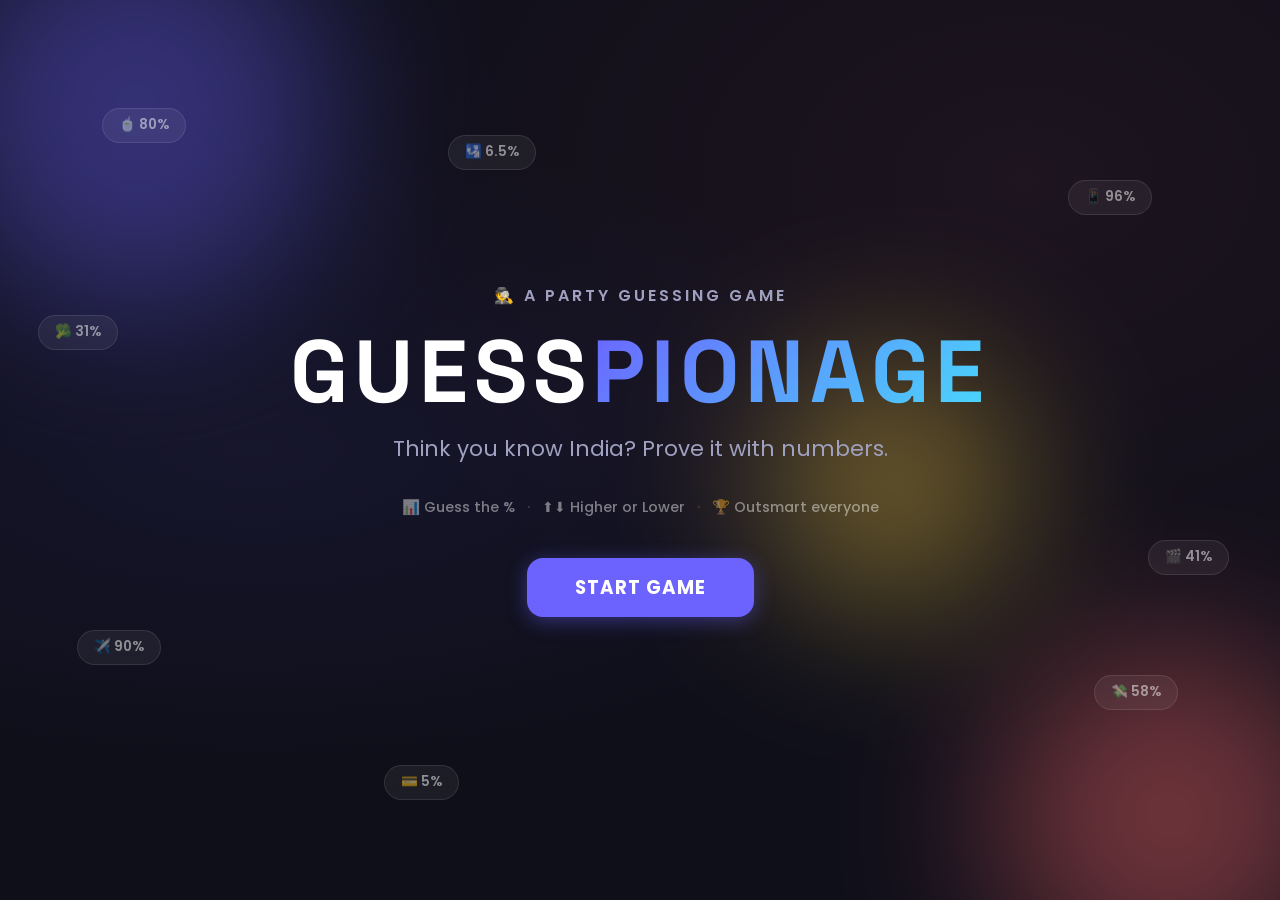
<file: guesspionage/index.html>
<!DOCTYPE html>
<html lang="en">
<head>
  <meta charset="UTF-8">
  <meta name="viewport" content="width=device-width, initial-scale=1.0">
  <title>Guesspionage 🕵️</title>
  <link rel="stylesheet" href="css/style.css">
  <link rel="preconnect" href="https://fonts.googleapis.com">
  <link rel="preconnect" href="https://fonts.gstatic.com" crossorigin>
  <link href="https://fonts.googleapis.com/css2?family=Poppins:wght@400;600;700;800;900&family=Space+Grotesk:wght@400;500;600;700&display=swap" rel="stylesheet">
</head>
<body>

  <!-- SCREEN: Title / Landing -->
  <div id="screen-title" class="screen active">
    <div class="title-bg-orbs">
      <div class="orb orb-1"></div>
      <div class="orb orb-2"></div>
      <div class="orb orb-3"></div>
    </div>
    <div class="floating-stats">
      <span class="float-chip fc-1">🍵 80%</span>
      <span class="float-chip fc-2">📱 96%</span>
      <span class="float-chip fc-3">✈️ 90%</span>
      <span class="float-chip fc-4">💸 58%</span>
      <span class="float-chip fc-5">🥦 31%</span>
      <span class="float-chip fc-6">💳 5%</span>
      <span class="float-chip fc-7">🛂 6.5%</span>
      <span class="float-chip fc-8">🎬 41%</span>
    </div>
    <div class="title-container">
      <div class="title-eyebrow">🕵️ A Party Guessing Game</div>
      <h1 class="game-title">GUESS<span class="title-accent">PIONAGE</span></h1>
      <p class="game-subtitle">Think you know India? Prove it with numbers.</p>
      <div class="title-rules">
        <span>📊 Guess the %</span>
        <span class="title-dot">·</span>
        <span>⬆⬇ Higher or Lower</span>
        <span class="title-dot">·</span>
        <span>🏆 Outsmart everyone</span>
      </div>
      <button id="btn-start" class="btn btn-primary btn-lg btn-glow">START GAME</button>
    </div>
  </div>

  <!-- SCREEN: Team Setup -->
  <div id="screen-setup" class="screen">
    <div class="screen-bg-accent"></div>
    <div class="setup-container glass-card">
      <div class="setup-icon">👥</div>
      <h2>Assemble Your Teams</h2>
      <p class="setup-hint">Name your squads (2–6 teams)</p>
      <div id="team-inputs" class="team-inputs">
        <div class="team-input-row">
          <span class="team-color-dot" style="background:var(--team1)"></span>
          <input type="text" class="team-name-input" placeholder="Team 1" maxlength="20">
        </div>
        <div class="team-input-row">
          <span class="team-color-dot" style="background:var(--team2)"></span>
          <input type="text" class="team-name-input" placeholder="Team 2" maxlength="20">
        </div>
      </div>
      <div class="setup-actions">
        <button id="btn-add-team" class="btn btn-secondary">+ Add Team</button>
        <button id="btn-remove-team" class="btn btn-secondary btn-danger">− Remove Team</button>
      </div>
      <button id="btn-begin" class="btn btn-primary btn-lg btn-glow">LET'S GO!</button>
    </div>
  </div>

  <!-- SCREEN: Question -->
  <div id="screen-question" class="screen">
    <div class="screen-bg-accent"></div>
    <div class="game-hud glass-hud">
      <div class="hud-round">Round <span id="hud-round-num">1</span> / <span id="hud-total-rounds">9</span></div>
      <div class="hud-team">🎯 <span id="hud-active-team">Team 1</span>'s turn</div>
    </div>
    <div class="question-container glass-card">
      <div class="question-icon">🤔</div>
      <div class="category-badge" id="question-category">Food & Drink 🍵</div>
      <h2 class="question-text" id="question-text">Loading question...</h2>
      <button id="btn-show-guess" class="btn btn-primary btn-lg btn-glow">Ready to Guess!</button>
    </div>
  </div>

  <!-- SCREEN: Active Team Guess -->
  <div id="screen-guess" class="screen">
    <div class="screen-bg-accent"></div>
    <div class="game-hud glass-hud">
      <div class="hud-round">Round <span id="hud-round-num2">1</span> / <span id="hud-total-rounds2">9</span></div>
      <div class="hud-team">🎯 <span id="hud-active-team2">Team 1</span>'s guess</div>
    </div>
    <div class="guess-container">
      <div class="guess-card glass-card">
        <h3 class="guess-label">What's your guess?</h3>
        <div class="slider-container">
          <div class="slider-value-wrapper">
            <div class="slider-value" id="slider-value">50%</div>
          </div>
          <div class="slider-track-wrapper">
            <input type="range" id="guess-slider" min="0" max="100" value="50" class="guess-slider">
          </div>
          <div class="slider-labels">
            <span>0%</span>
            <span>50%</span>
            <span>100%</span>
          </div>
        </div>
      </div>
      <button id="btn-lock-guess" class="btn btn-primary btn-lg btn-glow">🔒 LOCK IN GUESS</button>
    </div>
  </div>

  <!-- SCREEN: Higher / Lower Voting -->
  <div id="screen-vote" class="screen">
    <div class="screen-bg-accent"></div>
    <div class="game-hud glass-hud">
      <div class="hud-round">Round <span id="hud-round-num3">1</span> / <span id="hud-total-rounds3">9</span></div>
      <div class="hud-team">⚡ Other teams vote!</div>
    </div>
    <div class="vote-container">
      <div class="vote-context glass-card">
        <p><span id="vote-team-name">Team 1</span> guessed</p>
        <div class="vote-guess-display" id="vote-guess-display">50%</div>
        <div class="vote-prompt">Is the real answer higher or lower?</div>
      </div>
      <div id="vote-teams" class="vote-teams"></div>
      <button id="btn-reveal" class="btn btn-primary btn-lg btn-glow">🎯 REVEAL ANSWER</button>
    </div>
  </div>

  <!-- SCREEN: Answer Reveal -->
  <div id="screen-reveal" class="screen">
    <div class="screen-bg-accent"></div>
    <div class="reveal-container">
      <div class="reveal-question" id="reveal-question">Question text here</div>
      <div class="reveal-numbers">
        <div class="reveal-guess-block glass-card">
          <div class="reveal-label">Your Guess</div>
          <div class="reveal-number" id="reveal-guess">50%</div>
        </div>
        <div class="reveal-vs-badge">VS</div>
        <div class="reveal-answer-block glass-card">
          <div class="reveal-label">Actual Answer</div>
          <div class="reveal-number reveal-actual" id="reveal-answer">80%</div>
        </div>
      </div>
      <div class="reveal-bar-container">
        <div class="reveal-bar">
          <div class="reveal-bar-guess" id="reveal-bar-guess"></div>
          <div class="reveal-bar-answer" id="reveal-bar-answer"></div>
          <div class="reveal-bar-marker-guess" id="reveal-bar-marker-guess"></div>
          <div class="reveal-bar-marker-answer" id="reveal-bar-marker-answer"></div>
        </div>
        <div class="reveal-bar-labels">
          <span>0%</span>
          <span>100%</span>
        </div>
      </div>
      <div class="fun-fact-card glass-card" id="fun-fact-card">
        <div class="fun-fact-title">💡 Fun Fact</div>
        <p id="fun-fact-text">Fun fact goes here...</p>
        <p class="fun-fact-source" id="fun-fact-source"></p>
      </div>
      <div class="round-scores" id="round-scores"></div>
      <button id="btn-next-round" class="btn btn-primary btn-lg btn-glow">Next Round →</button>
    </div>
  </div>

  <!-- SCREEN: Scoreboard (between rounds) -->
  <div id="screen-scoreboard" class="screen">
    <div class="screen-bg-accent"></div>
    <div class="scoreboard-container">
      <div class="scoreboard-trophy">🏆</div>
      <h2 class="scoreboard-title">Leaderboard</h2>
      <div class="scoreboard-divider"></div>
      <div id="scoreboard-list" class="scoreboard-list"></div>
      <button id="btn-continue" class="btn btn-primary btn-lg btn-glow">Continue →</button>
    </div>
  </div>

  <!-- SCREEN: Final Results -->
  <div id="screen-final" class="screen">
    <div class="screen-bg-accent"></div>
    <div class="final-container">
      <div class="confetti-wrapper" id="confetti-wrapper"></div>
      <div class="final-trophy">👑</div>
      <h2 class="final-title">Game Over!</h2>
      <div class="final-winner" id="final-winner">Team X wins!</div>
      <div class="final-divider"></div>
      <div id="final-scoreboard" class="scoreboard-list"></div>
      <button id="btn-play-again" class="btn btn-primary btn-lg btn-glow">Play Again 🔄</button>
    </div>
  </div>

  <script src="js/questions.js"></script>
  <script src="js/game.js"></script>
</body>
</html>
</file>
<file: guesspionage/css/style.css>
/* ===== CSS Variables ===== */
:root {
  --bg-dark: #0f0f1a;
  --bg-card: #1a1a2e;
  --bg-card-hover: #222240;
  --text-primary: #ffffff;
  --text-secondary: #a0a0c0;
  --accent: #6c63ff;
  --accent-glow: rgba(108, 99, 255, 0.4);
  --accent-hover: #7f78ff;
  --green: #00e676;
  --green-glow: rgba(0, 230, 118, 0.3);
  --red: #ff5252;
  --red-glow: rgba(255, 82, 82, 0.3);
  --gold: #ffd740;
  --gold-glow: rgba(255, 215, 64, 0.3);
  --orange: #ff9100;
  --team1: #ff6b6b;
  --team2: #48dbfb;
  --team3: #feca57;
  --team4: #ff9ff3;
  --team5: #54a0ff;
  --team6: #5f27cd;
  --radius: 16px;
  --radius-sm: 10px;
  --shadow: 0 8px 32px rgba(0,0,0,0.3);
  --transition: 0.3s cubic-bezier(0.4, 0, 0.2, 1);
}

/* ===== Reset ===== */
*, *::before, *::after {
  margin: 0;
  padding: 0;
  box-sizing: border-box;
}

body {
  font-family: 'Poppins', sans-serif;
  background: var(--bg-dark);
  color: var(--text-primary);
  min-height: 100vh;
  overflow-x: hidden;
  background-image:
    radial-gradient(ellipse at 20% 50%, rgba(108, 99, 255, 0.08) 0%, transparent 50%),
    radial-gradient(ellipse at 80% 20%, rgba(255, 107, 107, 0.06) 0%, transparent 50%);
}

/* ===== Screens ===== */
.screen {
  display: none;
  min-height: 100vh;
  padding: 2rem;
  animation: fadeIn 0.5s ease;
}
.screen.active {
  display: flex;
  align-items: center;
  justify-content: center;
}

@keyframes fadeIn {
  from { opacity: 0; transform: translateY(20px); }
  to { opacity: 1; transform: translateY(0); }
}

@keyframes slideUp {
  from { opacity: 0; transform: translateY(40px); }
  to { opacity: 1; transform: translateY(0); }
}

@keyframes popIn {
  0% { opacity: 0; transform: scale(0.5); }
  70% { transform: scale(1.1); }
  100% { opacity: 1; transform: scale(1); }
}

@keyframes pulse {
  0%, 100% { box-shadow: 0 0 0 0 var(--accent-glow); }
  50% { box-shadow: 0 0 0 12px transparent; }
}

@keyframes shake {
  0%, 100% { transform: translateX(0); }
  20% { transform: translateX(-8px); }
  40% { transform: translateX(8px); }
  60% { transform: translateX(-4px); }
  80% { transform: translateX(4px); }
}

@keyframes countUp {
  from { opacity: 0; transform: scale(0.3); }
  to { opacity: 1; transform: scale(1); }
}

@keyframes confettiFall {
  0% { transform: translateY(-100%) rotate(0deg); opacity: 1; }
  100% { transform: translateY(100vh) rotate(720deg); opacity: 0; }
}

@keyframes barGrow {
  from { width: 0; }
}

/* ===== Buttons ===== */
.btn {
  font-family: 'Poppins', sans-serif;
  font-weight: 700;
  border: none;
  cursor: pointer;
  border-radius: var(--radius-sm);
  padding: 0.75rem 2rem;
  font-size: 1rem;
  transition: var(--transition);
  text-transform: uppercase;
  letter-spacing: 1px;
}
.btn:active { transform: scale(0.96); }

.btn-primary {
  background: var(--accent);
  color: white;
  box-shadow: 0 4px 20px var(--accent-glow);
}
.btn-primary:hover {
  background: var(--accent-hover);
  box-shadow: 0 6px 30px var(--accent-glow);
  transform: translateY(-2px);
}

.btn-secondary {
  background: var(--bg-card);
  color: var(--text-secondary);
  border: 2px solid rgba(255,255,255,0.1);
}
.btn-secondary:hover {
  background: var(--bg-card-hover);
  border-color: rgba(255,255,255,0.2);
}

.btn-danger {
  border-color: rgba(255, 82, 82, 0.3);
  color: var(--red);
}

.btn-lg {
  padding: 1rem 3rem;
  font-size: 1.15rem;
  border-radius: var(--radius);
}

.btn.pulse {
  animation: pulse 2s infinite;
}

/* ===== Title Screen ===== */
#screen-title {
  position: relative;
  overflow: hidden;
}

/* Animated background orbs */
.title-bg-orbs {
  position: absolute;
  inset: 0;
  pointer-events: none;
  z-index: 0;
}
.orb {
  position: absolute;
  border-radius: 50%;
  filter: blur(80px);
  opacity: 0.4;
  animation: orbFloat 8s ease-in-out infinite alternate;
}
.orb-1 {
  width: 400px; height: 400px;
  background: var(--accent);
  top: -10%; left: -5%;
  animation-duration: 10s;
}
.orb-2 {
  width: 350px; height: 350px;
  background: var(--team1);
  bottom: -10%; right: -5%;
  animation-duration: 12s;
  animation-delay: -3s;
}
.orb-3 {
  width: 250px; height: 250px;
  background: var(--gold);
  top: 40%; left: 60%;
  animation-duration: 9s;
  animation-delay: -5s;
}
@keyframes orbFloat {
  0% { transform: translate(0, 0) scale(1); }
  50% { transform: translate(30px, -20px) scale(1.1); }
  100% { transform: translate(-20px, 15px) scale(0.95); }
}

/* Floating stat chips */
.floating-stats {
  position: absolute;
  inset: 0;
  pointer-events: none;
  z-index: 1;
}
.float-chip {
  position: absolute;
  background: rgba(255, 255, 255, 0.06);
  backdrop-filter: blur(8px);
  border: 1px solid rgba(255, 255, 255, 0.1);
  border-radius: 50px;
  padding: 0.4rem 1rem;
  font-size: 0.85rem;
  font-weight: 600;
  color: rgba(255, 255, 255, 0.5);
  animation: chipDrift linear infinite;
  white-space: nowrap;
}
.fc-1 { top: 12%; left: 8%;  animation-duration: 18s; }
.fc-2 { top: 20%; right: 10%; animation-duration: 22s; animation-delay: -4s; }
.fc-3 { top: 70%; left: 6%;  animation-duration: 20s; animation-delay: -8s; }
.fc-4 { top: 75%; right: 8%; animation-duration: 16s; animation-delay: -2s; }
.fc-5 { top: 35%; left: 3%;  animation-duration: 24s; animation-delay: -6s; }
.fc-6 { top: 85%; left: 30%; animation-duration: 19s; animation-delay: -10s; }
.fc-7 { top: 15%; left: 35%; animation-duration: 21s; animation-delay: -12s; }
.fc-8 { top: 60%; right: 4%; animation-duration: 17s; animation-delay: -3s; }

@keyframes chipDrift {
  0%   { transform: translateY(0) rotate(0deg); opacity: 0.3; }
  25%  { opacity: 0.6; }
  50%  { transform: translateY(-30px) rotate(3deg); opacity: 0.5; }
  75%  { opacity: 0.7; }
  100% { transform: translateY(0) rotate(-2deg); opacity: 0.3; }
}

/* Title content */
.title-container {
  text-align: center;
  position: relative;
  z-index: 2;
}
.title-eyebrow {
  font-size: 1rem;
  font-weight: 600;
  color: var(--text-secondary);
  letter-spacing: 3px;
  text-transform: uppercase;
  margin-bottom: 1rem;
  animation: slideUp 0.5s ease 0.1s both;
}
.game-title {
  font-family: 'Space Grotesk', sans-serif;
  font-size: 5.5rem;
  font-weight: 900;
  letter-spacing: 6px;
  color: var(--text-primary);
  margin-bottom: 0.75rem;
  animation: slideUp 0.6s ease 0.2s both;
  line-height: 1.1;
}
.title-accent {
  background: linear-gradient(135deg, var(--accent), var(--team2), var(--gold));
  -webkit-background-clip: text;
  -webkit-text-fill-color: transparent;
  background-clip: text;
  background-size: 200% 200%;
  animation: gradientShift 4s ease infinite;
}
@keyframes gradientShift {
  0%, 100% { background-position: 0% 50%; }
  50% { background-position: 100% 50%; }
}
.game-subtitle {
  font-size: 1.35rem;
  color: var(--text-secondary);
  margin-bottom: 2rem;
  animation: slideUp 0.6s ease 0.4s both;
}
.title-rules {
  display: flex;
  align-items: center;
  justify-content: center;
  gap: 0.75rem;
  margin-bottom: 2.5rem;
  animation: slideUp 0.5s ease 0.55s both;
}
.title-rules span {
  font-size: 0.9rem;
  color: rgba(255, 255, 255, 0.45);
  font-weight: 500;
}
.title-dot {
  font-size: 1.2rem;
  color: rgba(255, 255, 255, 0.2) !important;
}
.btn-glow {
  animation: slideUp 0.6s ease 0.7s both, btnGlow 3s ease-in-out infinite 1.3s;
  position: relative;
}
@keyframes btnGlow {
  0%, 100% { box-shadow: 0 4px 20px var(--accent-glow); }
  50% { box-shadow: 0 4px 40px var(--accent-glow), 0 0 60px rgba(108, 99, 255, 0.2); }
}

/* ===== Shared Fancy Components ===== */
.screen-bg-accent {
  position: absolute;
  inset: 0;
  pointer-events: none;
  z-index: 0;
  background:
    radial-gradient(ellipse at 30% 20%, rgba(108, 99, 255, 0.1) 0%, transparent 50%),
    radial-gradient(ellipse at 70% 80%, rgba(255, 215, 64, 0.06) 0%, transparent 50%);
}

.glass-card {
  background: rgba(26, 26, 46, 0.7);
  backdrop-filter: blur(16px);
  -webkit-backdrop-filter: blur(16px);
  border: 1px solid rgba(255, 255, 255, 0.08);
  border-radius: var(--radius);
  box-shadow: 0 8px 32px rgba(0, 0, 0, 0.3), inset 0 1px 0 rgba(255, 255, 255, 0.05);
}

/* ===== Setup Screen ===== */
#screen-setup {
  position: relative;
  overflow: hidden;
}
.setup-container {
  padding: 3rem;
  max-width: 520px;
  width: 100%;
  text-align: center;
  position: relative;
  z-index: 1;
  animation: slideUp 0.5s ease;
}
.setup-icon {
  font-size: 3.5rem;
  margin-bottom: 0.75rem;
  animation: popIn 0.6s ease;
}
.setup-container h2 {
  font-family: 'Space Grotesk', sans-serif;
  font-size: 2rem;
  font-weight: 800;
  margin-bottom: 0.25rem;
  background: linear-gradient(135deg, var(--text-primary), var(--accent));
  -webkit-background-clip: text;
  -webkit-text-fill-color: transparent;
  background-clip: text;
}
.setup-hint {
  color: var(--text-secondary);
  margin-bottom: 1.5rem;
  font-size: 0.95rem;
}
.team-inputs {
  display: flex;
  flex-direction: column;
  gap: 0.75rem;
  margin-bottom: 1.5rem;
}
.team-input-row {
  display: flex;
  align-items: center;
  gap: 0.75rem;
  animation: slideUp 0.3s ease both;
}
.team-color-dot {
  width: 20px;
  height: 20px;
  border-radius: 50%;
  flex-shrink: 0;
  box-shadow: 0 0 6px currentColor;
  transition: var(--transition);
}
.team-input-row:hover .team-color-dot {
  box-shadow: 0 0 10px currentColor;
  transform: scale(1.2);
}
.team-name-input {
  flex: 1;
  background: rgba(15, 15, 26, 0.6);
  border: 2px solid rgba(255,255,255,0.08);
  border-radius: var(--radius-sm);
  padding: 0.85rem 1.1rem;
  color: var(--text-primary);
  font-family: 'Poppins', sans-serif;
  font-size: 1rem;
  transition: var(--transition);
}
.team-name-input:focus {
  outline: none;
  border-color: var(--accent);
  box-shadow: 0 0 0 3px var(--accent-glow);
  background: rgba(15, 15, 26, 0.8);
}
.setup-actions {
  display: flex;
  gap: 0.75rem;
  justify-content: center;
  margin-bottom: 2rem;
}

/* ===== Game HUD ===== */
.game-hud {
  position: fixed;
  top: 0;
  left: 0;
  right: 0;
  display: flex;
  flex-direction: column;
  align-items: center;
  justify-content: center;
  padding: 1rem 2rem;
  gap: 0.2rem;
  background: rgba(15, 15, 26, 0.85);
  backdrop-filter: blur(20px);
  -webkit-backdrop-filter: blur(20px);
  border-bottom: 1px solid rgba(255,255,255,0.06);
  z-index: 100;
}
.glass-hud {
  background: rgba(15, 15, 26, 0.7);
  box-shadow: 0 4px 20px rgba(0, 0, 0, 0.2);
}
.hud-round {
  font-weight: 600;
  color: var(--text-secondary);
  font-size: 1rem;
  display: flex;
  align-items: center;
  gap: 0.25rem;
}
.hud-round span {
  color: var(--accent);
  font-family: 'Space Grotesk', sans-serif;
}
.hud-team {
  font-weight: 700;
  font-size: 1.5rem;
}
.hud-team span { color: var(--gold); }

/* ===== Question Screen ===== */
#screen-question {
  position: relative;
  overflow: hidden;
  padding-top: 6rem;
}
.question-container {
  text-align: center;
  max-width: 720px;
  padding: 3rem;
  position: relative;
  z-index: 1;
  animation: slideUp 0.5s ease;
}
.question-icon {
  font-size: 3.5rem;
  margin-bottom: 1rem;
  animation: popIn 0.6s ease;
}
.category-badge {
  display: inline-block;
  background: linear-gradient(135deg, rgba(108, 99, 255, 0.2), rgba(72, 219, 251, 0.1));
  color: var(--accent);
  padding: 0.5rem 1.5rem;
  border-radius: 50px;
  font-weight: 600;
  font-size: 0.9rem;
  margin-bottom: 1.5rem;
  border: 1px solid rgba(108, 99, 255, 0.25);
  box-shadow: 0 0 20px rgba(108, 99, 255, 0.1);
  animation: slideUp 0.4s ease 0.1s both;
}
.question-text {
  font-size: 2rem;
  font-weight: 700;
  line-height: 1.45;
  margin-bottom: 2.5rem;
  animation: slideUp 0.5s ease 0.2s both;
}

/* ===== Guess Screen ===== */
#screen-guess {
  position: relative;
  overflow: hidden;
}
.guess-container {
  text-align: center;
  max-width: 620px;
  width: 100%;
  position: relative;
  z-index: 1;
  animation: slideUp 0.5s ease;
}
.guess-card {
  padding: 2.5rem;
  margin-bottom: 2rem;
}
.guess-label {
  font-size: 1.3rem;
  margin-bottom: 1.5rem;
  color: var(--text-secondary);
  font-weight: 600;
}
.slider-container {
  margin-bottom: 0;
}
.slider-value-wrapper {
  margin-bottom: 1.5rem;
}
.slider-value {
  font-family: 'Space Grotesk', sans-serif;
  font-size: 5.5rem;
  font-weight: 700;
  color: var(--accent);
  transition: color 0.3s ease;
  text-shadow: 0 0 40px var(--accent-glow);
  line-height: 1;
}
.slider-track-wrapper {
  position: relative;
  padding: 0.5rem 0;
}
.guess-slider {
  -webkit-appearance: none;
  appearance: none;
  width: 100%;
  height: 14px;
  border-radius: 7px;
  background: linear-gradient(90deg, var(--red), var(--orange), var(--gold), var(--green));
  outline: none;
  cursor: pointer;
  box-shadow: 0 0 20px rgba(255, 145, 0, 0.15);
}
.guess-slider::-webkit-slider-thumb {
  -webkit-appearance: none;
  appearance: none;
  width: 40px;
  height: 40px;
  border-radius: 50%;
  background: white;
  box-shadow: 0 2px 16px rgba(0,0,0,0.5), 0 0 0 4px var(--accent), 0 0 24px var(--accent-glow);
  cursor: pointer;
  transition: var(--transition);
}
.guess-slider::-webkit-slider-thumb:hover {
  transform: scale(1.2);
  box-shadow: 0 2px 16px rgba(0,0,0,0.5), 0 0 0 4px var(--accent), 0 0 40px var(--accent-glow);
}
.slider-labels {
  display: flex;
  justify-content: space-between;
  margin-top: 0.75rem;
  color: var(--text-secondary);
  font-size: 0.85rem;
  font-weight: 500;
}

/* ===== Vote Screen ===== */
#screen-vote {
  position: relative;
  overflow: hidden;
}
.vote-container {
  text-align: center;
  max-width: 700px;
  width: 100%;
  position: relative;
  z-index: 1;
  animation: slideUp 0.5s ease;
}
.vote-context {
  padding: 2rem 2.5rem;
  margin-bottom: 1.5rem;
}
.vote-context p {
  font-size: 1.1rem;
  color: var(--text-secondary);
  margin-bottom: 0.5rem;
}
.vote-context span {
  color: var(--gold);
  font-weight: 700;
}
.vote-guess-display {
  font-family: 'Space Grotesk', sans-serif;
  font-size: 4.5rem;
  font-weight: 700;
  color: var(--accent);
  text-shadow: 0 0 40px var(--accent-glow);
  margin-bottom: 0.5rem;
  line-height: 1.1;
}
.vote-prompt {
  font-size: 0.95rem;
  color: var(--text-secondary);
  font-weight: 500;
  opacity: 0.7;
}
.vote-teams {
  display: flex;
  flex-direction: column;
  gap: 0.75rem;
  margin-bottom: 2rem;
}
.vote-team-row {
  display: flex;
  align-items: center;
  gap: 1rem;
  background: rgba(26, 26, 46, 0.6);
  backdrop-filter: blur(8px);
  border: 1px solid rgba(255, 255, 255, 0.06);
  border-radius: var(--radius-sm);
  padding: 1rem 1.5rem;
  animation: slideUp 0.3s ease both;
  transition: var(--transition);
}
.vote-team-row:hover {
  background: rgba(26, 26, 46, 0.8);
  border-color: rgba(255, 255, 255, 0.12);
}
.vote-team-name {
  font-weight: 700;
  min-width: 120px;
  text-align: left;
}
.vote-buttons {
  display: flex;
  gap: 0.6rem;
  flex: 1;
  justify-content: flex-end;
}
.vote-btn {
  font-family: 'Poppins', sans-serif;
  font-weight: 700;
  padding: 0.7rem 1.6rem;
  border-radius: var(--radius-sm);
  border: 2px solid rgba(255,255,255,0.1);
  background: rgba(15, 15, 26, 0.6);
  color: var(--text-secondary);
  cursor: pointer;
  transition: all 0.25s ease;
  font-size: 0.95rem;
}
.vote-btn:hover {
  border-color: rgba(255,255,255,0.25);
  color: var(--text-primary);
  transform: translateY(-2px);
}
.vote-btn.selected-higher {
  background: rgba(0, 230, 118, 0.15);
  border-color: var(--green);
  color: var(--green);
  box-shadow: 0 0 16px var(--green-glow), inset 0 0 12px rgba(0, 230, 118, 0.05);
  transform: translateY(-2px);
}
.vote-btn.selected-lower {
  background: rgba(255, 82, 82, 0.15);
  border-color: var(--red);
  color: var(--red);
  box-shadow: 0 0 16px var(--red-glow), inset 0 0 12px rgba(255, 82, 82, 0.05);
  transform: translateY(-2px);
}

/* ===== Reveal Screen ===== */
#screen-reveal {
  position: relative;
  overflow: hidden;
}
.reveal-container {
  text-align: center;
  max-width: 780px;
  width: 100%;
  position: relative;
  z-index: 1;
  animation: fadeIn 0.5s ease;
}
.reveal-question {
  font-size: 1.1rem;
  color: var(--text-secondary);
  margin-bottom: 2rem;
  line-height: 1.6;
  max-width: 600px;
  margin-left: auto;
  margin-right: auto;
}
.reveal-numbers {
  display: flex;
  align-items: center;
  justify-content: center;
  gap: 1.5rem;
  margin-bottom: 2.5rem;
}
.reveal-guess-block, .reveal-answer-block {
  padding: 1.5rem 2.5rem;
  min-width: 170px;
  transition: var(--transition);
}
.reveal-guess-block {
  border-color: rgba(108, 99, 255, 0.2);
}
.reveal-answer-block {
  border-color: rgba(255, 215, 64, 0.2);
  box-shadow: 0 8px 32px rgba(0, 0, 0, 0.3), inset 0 1px 0 rgba(255, 255, 255, 0.05), 0 0 30px rgba(255, 215, 64, 0.08);
}
.reveal-label {
  font-size: 0.8rem;
  color: var(--text-secondary);
  text-transform: uppercase;
  letter-spacing: 2.5px;
  margin-bottom: 0.5rem;
  font-weight: 600;
}
.reveal-number {
  font-family: 'Space Grotesk', sans-serif;
  font-size: 3.5rem;
  font-weight: 700;
  animation: countUp 0.6s ease;
}
.reveal-actual {
  color: var(--gold);
  text-shadow: 0 0 30px var(--gold-glow);
}
.reveal-vs-badge {
  font-family: 'Space Grotesk', sans-serif;
  font-size: 0.85rem;
  font-weight: 800;
  color: rgba(255, 255, 255, 0.3);
  background: rgba(255, 255, 255, 0.05);
  width: 44px;
  height: 44px;
  border-radius: 50%;
  display: flex;
  align-items: center;
  justify-content: center;
  letter-spacing: 2px;
  border: 1px solid rgba(255, 255, 255, 0.08);
  flex-shrink: 0;
}

/* Reveal Bar */
.reveal-bar-container {
  margin-bottom: 2rem;
  padding: 0 1rem;
}
.reveal-bar {
  position: relative;
  height: 24px;
  background: rgba(255,255,255,0.04);
  border-radius: 12px;
  overflow: visible;
  margin-bottom: 0.5rem;
  border: 1px solid rgba(255, 255, 255, 0.05);
}
.reveal-bar-guess, .reveal-bar-answer {
  position: absolute;
  top: 0;
  left: 0;
  height: 100%;
  border-radius: 12px;
  animation: barGrow 1s ease both;
}
.reveal-bar-guess {
  background: linear-gradient(90deg, rgba(108, 99, 255, 0.3), rgba(108, 99, 255, 0.6));
  z-index: 1;
}
.reveal-bar-answer {
  background: linear-gradient(90deg, rgba(255, 215, 64, 0.4), rgba(255, 215, 64, 0.8));
  z-index: 2;
}
.reveal-bar-marker-guess, .reveal-bar-marker-answer {
  position: absolute;
  top: -6px;
  width: 4px;
  height: 36px;
  border-radius: 2px;
  z-index: 3;
  animation: barGrow 1s ease both;
}
.reveal-bar-marker-guess {
  background: var(--accent);
  box-shadow: 0 0 8px var(--accent-glow);
}
.reveal-bar-marker-answer {
  background: var(--gold);
  box-shadow: 0 0 8px var(--gold-glow);
}
.reveal-bar-labels {
  display: flex;
  justify-content: space-between;
  color: var(--text-secondary);
  font-size: 0.8rem;
  font-weight: 500;
}

/* Fun Fact Card */
.fun-fact-card {
  padding: 1.75rem 2rem;
  margin-bottom: 2rem;
  animation: slideUp 0.5s ease 0.5s both;
  border-color: rgba(108, 99, 255, 0.15) !important;
  text-align: left;
}
.fun-fact-title {
  font-weight: 700;
  margin-bottom: 0.5rem;
  font-size: 1.05rem;
}
.fun-fact-card p {
  color: var(--text-secondary);
  line-height: 1.7;
  font-size: 0.95rem;
}
.fun-fact-source {
  margin-top: 0.75rem;
  font-size: 0.8rem !important;
  font-style: italic;
  opacity: 0.5;
  padding-top: 0.5rem;
  border-top: 1px solid rgba(255, 255, 255, 0.05);
}

/* Round Scores */
.round-scores {
  display: flex;
  flex-wrap: wrap;
  gap: 0.75rem;
  justify-content: center;
  margin-bottom: 2rem;
}
.round-score-chip {
  background: rgba(26, 26, 46, 0.6);
  backdrop-filter: blur(8px);
  border: 1px solid rgba(255, 255, 255, 0.06);
  border-radius: var(--radius-sm);
  padding: 0.65rem 1.3rem;
  font-size: 0.9rem;
  display: flex;
  align-items: center;
  gap: 0.5rem;
  animation: popIn 0.4s ease both;
}
.round-score-chip .score-delta {
  font-family: 'Space Grotesk', sans-serif;
  font-weight: 700;
  color: var(--green);
}
.round-score-chip .score-delta.zero {
  color: var(--text-secondary);
}

/* ===== Scoreboard ===== */
#screen-scoreboard {
  position: relative;
  overflow: hidden;
}
.scoreboard-container {
  text-align: center;
  max-width: 620px;
  width: 100%;
  position: relative;
  z-index: 1;
}
.scoreboard-trophy {
  font-size: 4rem;
  margin-bottom: 0.5rem;
  animation: popIn 0.6s ease;
}
.scoreboard-title {
  font-family: 'Space Grotesk', sans-serif;
  font-size: 2.5rem;
  font-weight: 800;
  margin-bottom: 0.5rem;
  background: linear-gradient(135deg, var(--gold), var(--orange));
  -webkit-background-clip: text;
  -webkit-text-fill-color: transparent;
  background-clip: text;
}
.scoreboard-divider {
  width: 60px;
  height: 4px;
  background: linear-gradient(90deg, var(--accent), var(--gold));
  border-radius: 2px;
  margin: 0 auto 2rem;
}
.scoreboard-list {
  display: flex;
  flex-direction: column;
  gap: 0.75rem;
  margin-bottom: 2rem;
}
.scoreboard-row {
  display: flex;
  align-items: center;
  gap: 1rem;
  background: rgba(26, 26, 46, 0.6);
  backdrop-filter: blur(8px);
  border: 1px solid rgba(255, 255, 255, 0.06);
  border-radius: var(--radius);
  padding: 1.1rem 1.5rem;
  animation: slideUp 0.4s ease both;
  transition: var(--transition);
}
.scoreboard-row:hover {
  background: rgba(26, 26, 46, 0.8);
  border-color: rgba(255, 255, 255, 0.12);
  transform: translateX(4px);
}
.scoreboard-row.rank-1 {
  background: linear-gradient(135deg, rgba(255, 215, 64, 0.12), rgba(26, 26, 46, 0.7));
  border: 1px solid rgba(255, 215, 64, 0.25);
  box-shadow: 0 0 24px rgba(255, 215, 64, 0.08);
}
.scoreboard-rank {
  font-family: 'Space Grotesk', sans-serif;
  font-size: 1.5rem;
  font-weight: 700;
  min-width: 40px;
  color: var(--text-secondary);
}
.scoreboard-row.rank-1 .scoreboard-rank {
  color: var(--gold);
  text-shadow: 0 0 12px var(--gold-glow);
}
.scoreboard-name {
  flex: 1;
  text-align: left;
  font-weight: 600;
  font-size: 1.1rem;
}
.scoreboard-score {
  font-family: 'Space Grotesk', sans-serif;
  font-size: 1.4rem;
  font-weight: 700;
  color: var(--accent);
  text-shadow: 0 0 12px var(--accent-glow);
}

/* ===== Final Screen ===== */
#screen-final {
  position: relative;
  overflow: hidden;
}
.final-container {
  text-align: center;
  max-width: 620px;
  width: 100%;
  position: relative;
  z-index: 1;
}
.final-trophy {
  font-size: 5rem;
  margin-bottom: 0.5rem;
  animation: popIn 0.6s ease;
  filter: drop-shadow(0 0 20px rgba(255, 215, 64, 0.4));
}
.final-title {
  font-family: 'Space Grotesk', sans-serif;
  font-size: 3.5rem;
  font-weight: 900;
  margin-bottom: 0.5rem;
  animation: slideUp 0.5s ease 0.2s both;
  background: linear-gradient(135deg, var(--text-primary), var(--accent));
  -webkit-background-clip: text;
  -webkit-text-fill-color: transparent;
  background-clip: text;
}
.final-winner {
  font-size: 2rem;
  color: var(--gold);
  font-weight: 800;
  margin-bottom: 0.5rem;
  animation: slideUp 0.5s ease 0.3s both;
  text-shadow: 0 0 30px var(--gold-glow);
}
.final-divider {
  width: 80px;
  height: 4px;
  background: linear-gradient(90deg, var(--gold), var(--accent));
  border-radius: 2px;
  margin: 0 auto 2rem;
  animation: slideUp 0.4s ease 0.4s both;
}

/* Confetti */
.confetti-wrapper {
  position: fixed;
  top: 0;
  left: 0;
  width: 100%;
  height: 100%;
  pointer-events: none;
  z-index: 1000;
  overflow: hidden;
}
.confetti-piece {
  position: absolute;
  top: -10px;
  animation: confettiFall linear forwards;
}

/* ===== Responsive ===== */
@media (max-width: 768px) {
  .game-title { font-size: 2.5rem; letter-spacing: 3px; }
  .question-text { font-size: 1.4rem; }
  .slider-value { font-size: 3.5rem; }
  .reveal-numbers { flex-direction: column; gap: 1rem; }
  .reveal-number { font-size: 2.5rem; }
  .vote-team-row { flex-direction: column; gap: 0.5rem; }
  .vote-team-name { min-width: unset; text-align: center; }
  .game-hud { padding: 0.75rem 1rem; font-size: 0.85rem; }
  .screen { padding: 1rem; }
  .setup-container { padding: 2rem 1.5rem; }
  .vote-guess-display { font-size: 3rem; }
  .guess-card { padding: 1.5rem; }
  .question-container { padding: 2rem 1.5rem; }
  .float-chip { display: none; }
  .title-rules { flex-wrap: wrap; }
  .final-title { font-size: 2.5rem; }
  .scoreboard-trophy, .final-trophy { font-size: 3rem; }
}
</file>
